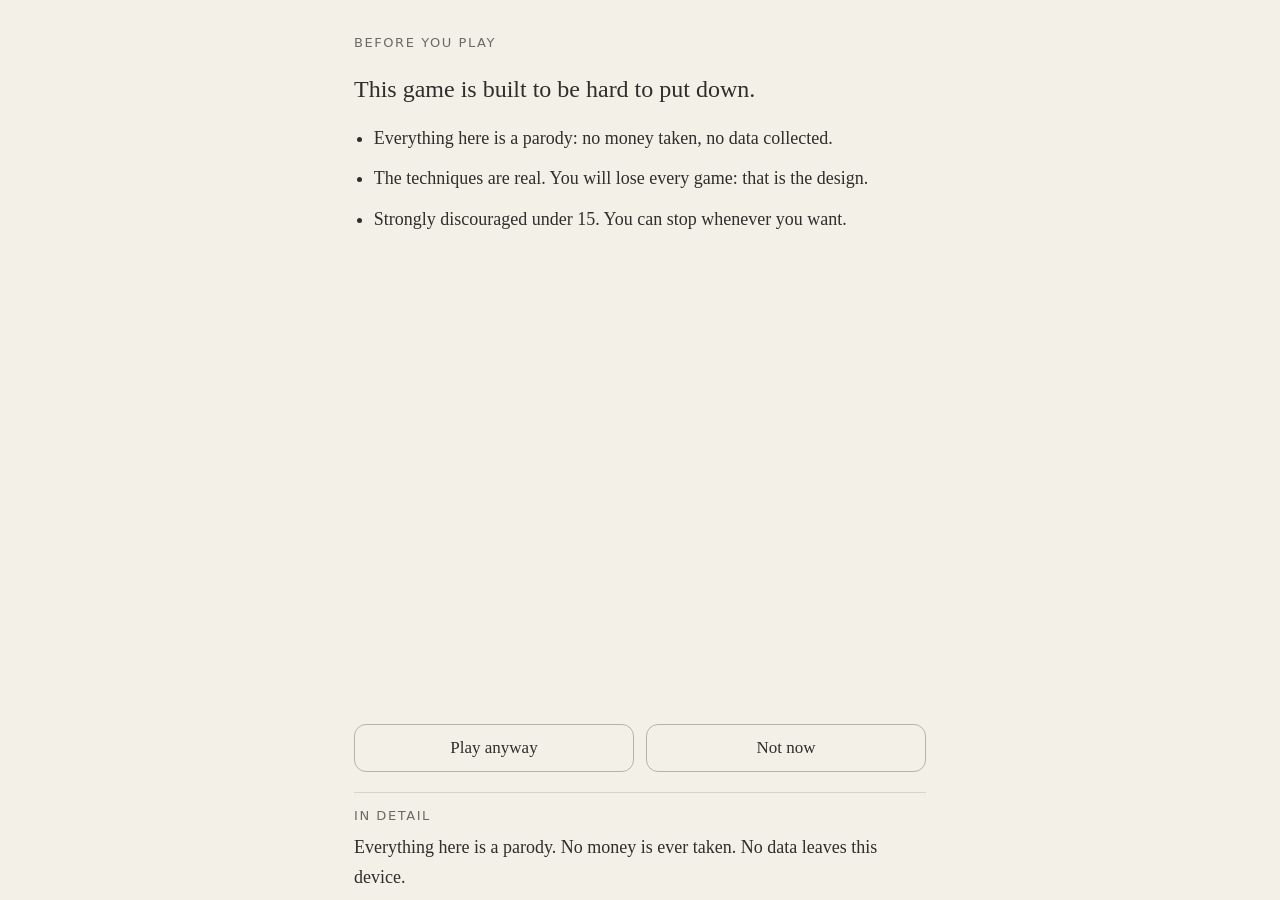
<file: index.html>
<!doctype html>
<html lang="en">
<head>
  <meta charset="utf-8">
  <meta name="viewport" content="width=device-width, initial-scale=1, maximum-scale=1, user-scalable=no, viewport-fit=cover">
  <meta name="theme-color" content="#14072b">
  <meta name="description" content="">
  <title>PayToWin</title>
  <link rel="stylesheet" href="css/style.css">
</head>
<body>
  <!-- Texts come from js/i18n/<lang>.js: data-i18n* attributes here, P2W.t() in scripts. -->
  <main id="app">
    <section id="screen-menu" class="screen active">
      <h1 class="logo"><span>PAY</span><span class="logo-to">to</span><span>WIN</span></h1>
      <p class="tagline" data-bind="tagline"></p>
      <div class="level-badge" data-bind="badge"></div>
      <!-- PAY/PLAY pun, English only: never translated. The L blinks out now and then. -->
      <button class="btn btn-primary btn-xl" data-action="play" aria-label="Play">P<span class="play-l" aria-hidden="true">L</span>AY</button>
      <div class="menu-row">
        <button class="btn btn-ghost btn-tile" data-action="levels"><span>🗺️</span><i data-i18n="menu.levels"></i></button>
        <button class="btn btn-ghost btn-tile" data-action="trophies"><span>🏅</span><i data-i18n="menu.trophies"></i></button>
        <button class="btn btn-ghost btn-tile" data-action="leaderboards"><span>📊</span><i data-i18n="menu.ranks"></i></button>
        <button class="btn btn-ghost btn-tile" data-action="stats"><span>⏱️</span><i data-i18n="menu.stats"></i></button>
      </div>
      <p class="fine" data-bind="spent"></p>
      <p class="fine" data-i18n="menu.footer"></p>
      <div class="menu-foot">
        <button class="btn btn-ghost" data-action="options" data-i18n="menu.options"></button>
        <!-- Quiet layer: label set by pause.js, in the quiet language. -->
        <button class="btn-quiet" data-action="behind"></button>
      </div>
    </section>

    <section id="screen-game" class="screen"></section>

    <section id="screen-gameover" class="screen">
      <h1 class="go-title" data-i18n="gameover.title"></h1>
      <p class="go-taunt" data-bind="taunt"></p>
      <div class="go-score"><span data-bind="score">0</span><small data-i18n="gameover.points"></small></div>
      <p class="go-best" data-bind="best"></p>
      <button class="btn btn-p2w" data-action="paytowin" data-i18n="gameover.payToWin"></button>
      <button class="btn btn-ghost" data-action="retry" data-bind="retry"></button>
      <button class="btn btn-ghost btn-menu" data-action="menu" data-i18n="common.menuHome"></button>
    </section>

    <section id="screen-leaderboards" class="screen">
      <h2 class="lb-title" data-i18n="leaderboards.title"></h2>
      <div class="tabs" role="tablist">
        <button class="tab active" role="tab" data-tab="scores" data-i18n="leaderboards.scores"></button>
        <button class="tab" role="tab" data-tab="payers" data-i18n="leaderboards.payers"></button>
      </div>
      <ol class="board" id="board"></ol>
      <p class="fine" data-bind="boardNote"></p>
      <button class="btn btn-ghost" data-action="menu" data-i18n="common.back"></button>
    </section>

    <section id="screen-levels" class="screen">
      <h2 class="lb-title" data-i18n="levels.title"></h2>
      <p class="fine" data-i18n="levels.intro"></p>
      <div class="tabs" role="tablist" id="level-filters">
        <button class="tab" role="tab" data-lv-filter="unlocked" data-i18n="levels.filters.unlocked"></button>
        <button class="tab" role="tab" data-lv-filter="locked" data-i18n="levels.filters.locked"></button>
        <button class="tab active" role="tab" data-lv-filter="all" data-i18n="levels.filters.all"></button>
      </div>
      <ol class="board lv-list" id="level-list"></ol>
      <button class="btn btn-ghost" data-action="menu" data-i18n="common.back"></button>
    </section>

    <section id="screen-trophies" class="screen">
      <h2 class="lb-title" data-i18n="trophies.title"></h2>
      <p class="ach-intro" data-i18n="trophies.intro"></p>
      <div class="ach-stats">
        <span><b data-bind="achCount">0/0</b><i data-i18n="trophies.owned"></i></span>
        <span><b data-bind="zero">$0.00</b><i data-i18n="trophies.totalValue"></i></span>
        <span><b>0%</b><i data-i18n="trophies.skill"></i></span>
      </div>
      <ol class="board" id="trophy-list"></ol>
      <p class="fine" data-i18n="trophies.footer"></p>
      <button class="btn btn-ghost" data-action="menu" data-i18n="common.back"></button>
    </section>

    <section id="screen-stats" class="screen">
      <h2 class="lb-title" data-i18n="stats.title"></h2>
      <p class="fine" data-i18n="stats.intro"></p>
      <div class="st-body" id="stats-body"></div>
      <button class="btn btn-ghost" data-action="menu" data-i18n="common.back"></button>
    </section>

    <section id="screen-plans" class="screen">
      <h2 class="lb-title" data-i18n="plans.title"></h2>
      <p class="fine" data-i18n="plans.intro"></p>
      <div class="st-body" id="plans-body"></div>
      <button class="btn btn-ghost" data-action="plansBack" data-i18n="common.back"></button>
    </section>

    <section id="screen-history" class="screen">
      <h2 class="lb-title" data-i18n="history.title"></h2>
      <p class="fine" data-i18n="history.intro"></p>
      <div class="st-body" id="history-body"></div>
      <button class="btn btn-minor btn-small" data-action="refund" data-i18n="menu.refund" hidden></button>
      <button class="btn btn-ghost" data-action="options" data-i18n="common.back"></button>
    </section>

    <section id="screen-options" class="screen">
      <h2 class="lb-title" data-i18n="options.title"></h2>
      <p class="fine" data-i18n="options.intro"></p>
      <div class="st-body" id="options-body"></div>
      <button class="btn btn-ghost" data-action="menu" data-i18n="common.back"></button>
    </section>

    <section id="screen-about" class="screen">
      <h2 class="lb-title" data-i18n="about.title"></h2>
      <div class="st-body" id="about-body"></div>
      <button class="btn btn-ghost" data-action="options" data-i18n="common.back"></button>
    </section>
  </main>

  <div id="overlay-paywall" class="overlay overlay-sheet" hidden></div>
  <div id="overlay-refund" class="overlay overlay-sheet" hidden></div>
  <div id="overlay-unsubscribe" class="overlay overlay-sheet" hidden></div>
  <div id="overlay-bug" class="overlay overlay-bug" hidden></div>
  <div id="overlay-ad" class="overlay overlay-ad" hidden></div>
  <div id="overlay-processing" class="overlay" hidden></div>
  <div id="overlay-celebration" class="overlay" hidden></div>
  <div id="toasts" aria-live="polite"></div>
  <canvas id="confetti" aria-hidden="true"></canvas>
  <!-- Quiet layer (pause.js, learn.js): above everything, including toasts and confetti. -->
  <div id="overlay-quiet" class="overlay overlay-quiet" hidden></div>

  <!-- Plain scripts (no modules) so index.html works straight from file:// -->
  <script src="js/i18n/i18n.js"></script>
  <script src="js/i18n/en.js"></script>
  <script src="js/i18n/fr.js"></script>
  <script src="js/core/util.js"></script>
  <script src="js/core/storage.js"></script>
  <script src="js/core/achievements.js"></script>
  <script src="js/core/pricing.js"></script>
  <script src="js/core/sfx.js"></script>
  <script src="js/core/clock.js"></script>
  <script src="js/games/registry.js"></script>
  <script src="js/games/tap-rush.js"></script>
  <script src="js/games/stack-cash.js"></script>
  <script src="js/games/pump-dump.js"></script>
  <script src="js/games/close-popup.js"></script>
  <script src="js/games/energy-rush.js"></script>
  <script src="js/games/loot-box.js"></script>
  <script src="js/games/clicker-capitalist.js"></script>
  <script src="js/games/break-the-bank.js"></script>
  <script src="js/ui/paywall.js"></script>
  <script src="js/ui/celebration.js"></script>
  <script src="js/ui/leaderboards.js"></script>
  <script src="js/ui/levels.js"></script>
  <script src="js/ui/trophies.js"></script>
  <script src="js/ui/stats.js"></script>
  <script src="js/ui/about.js"></script>
  <script src="js/ui/refund.js"></script>
  <script src="js/ui/history.js"></script>
  <script src="js/ui/options.js"></script>
  <script src="js/ui/ads.js"></script>
  <script src="js/ui/plans.js"></script>
  <script src="js/ui/unsubscribe.js"></script>
  <script src="js/ui/accidental-win.js"></script>
  <script src="js/ui/pause.js"></script>
  <script src="js/ui/learn.js"></script>
  <script src="js/core/app.js"></script>
</body>
</html>
</file>
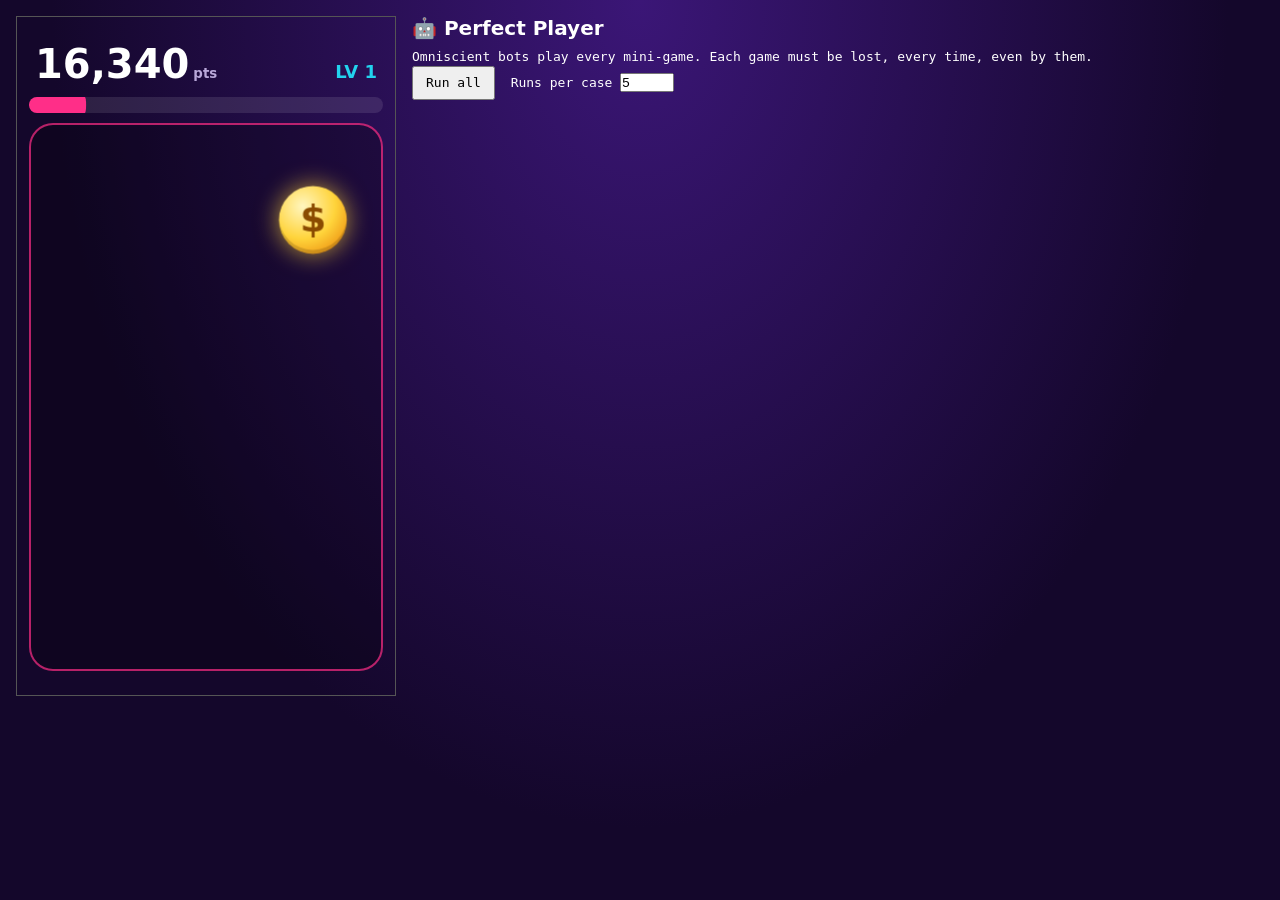
<file: tools/perfect-player.html>
<!doctype html>
<html lang="en">
<head>
  <meta charset="utf-8">
  <meta name="viewport" content="width=device-width, initial-scale=1">
  <title>Perfect Player</title>
  <link rel="stylesheet" href="../css/style.css">
  <style>
    body { display: flex; gap: 16px; padding: 16px; overflow: auto; }
    #stage { position: relative; flex: none; width: 380px; height: 680px; overflow: hidden; border: 1px solid #555; }
    #report { flex: 1; min-width: 320px; font: 13px/1.4 ui-monospace, monospace; }
    #report h1 { font: 800 20px system-ui, sans-serif; margin-bottom: 8px; }
    #report table { border-collapse: collapse; margin: 8px 0; }
    #report td, #report th { padding: 3px 8px; border-bottom: 1px solid #333; text-align: left; }
    .ok { color: #3ddc84; }
    .fail { color: #ff2e88; font-weight: 900; }
    button { font: inherit; padding: 6px 12px; margin-right: 8px; }
  </style>
</head>
<body>
  <!-- The game renders here, at phone size. Runs use a simulated clock: no real waiting. -->
  <div id="stage"><div id="screen-game" class="screen active"></div></div>
  <div id="report">
    <h1>🤖 Perfect Player</h1>
    <p>Omniscient bots play every mini-game. Each game must be lost, every time, even by them.</p>
    <p>
      <button id="run">Run all</button>
      <label>Runs per case <input id="runs" type="number" value="5" min="1" max="50" style="width:4em"></label>
    </p>
    <div id="out"></div>
  </div>

  <script src="../js/i18n/i18n.js"></script>
  <script src="../js/i18n/en.js"></script>
  <script src="../js/core/util.js"></script>
  <script src="../js/games/registry.js"></script>
  <script src="../js/games/tap-rush.js"></script>
  <script src="../js/games/stack-cash.js"></script>
  <script src="../js/games/pump-dump.js"></script>
  <script src="../js/games/close-popup.js"></script>
  <script src="../js/games/energy-rush.js"></script>
  <script src="../js/games/loot-box.js"></script>
  <script src="../js/games/clicker-capitalist.js"></script>
  <script src="../js/games/break-the-bank.js"></script>
  <script src="perfect-player.js"></script>
</body>
</html>
</file>
<file: css/style.css>
/* PayToWin — fake mobile casino look. Mobile first, portrait. */

:root {
  --bg: #14072b;
  --bg-2: #2a0f52;
  --gold: #ffd43b;
  --gold-dark: #b36b00;
  --pink: #ff2e88;
  --pink-dark: #a3105a;
  --cyan: #22d3ee;
  --green: #3ddc84;
  --text: #ffffff;
  --muted: #b9a8d9;
  --sheet-bg: #ffffff;
  --sheet-text: #1b1b2f;
  --sheet-muted: #6b6b80;
}

* { box-sizing: border-box; margin: 0; padding: 0; }

html, body {
  height: 100%;
  overflow: hidden;
  overscroll-behavior: none;
}

body {
  background: radial-gradient(ellipse at 50% 0%, #3b1677 0%, var(--bg) 65%) var(--bg);
  color: var(--text);
  font-family: system-ui, -apple-system, "Segoe UI", Roboto, sans-serif;
  -webkit-tap-highlight-color: transparent;
  touch-action: manipulation;
  user-select: none;
  -webkit-user-select: none;
}

#app {
  position: relative;
  height: 100vh;
  height: 100dvh;
  max-width: 480px;
  margin: 0 auto;
}

.screen {
  position: absolute;
  inset: 0;
  display: none;
  flex-direction: column;
  align-items: center;
  justify-content: center;
  gap: 16px;
  padding: calc(24px + env(safe-area-inset-top)) 20px calc(24px + env(safe-area-inset-bottom));
  text-align: center;
}

.screen.active { display: flex; animation: screen-in 0.25s ease-out; }

@keyframes screen-in { from { opacity: 0; transform: scale(0.97); } }

.fine { font-size: 13px; color: var(--muted); }

/* ---------- buttons ---------- */

.btn {
  font: inherit;
  font-weight: 800;
  font-size: 18px;
  color: var(--text);
  border: 0;
  border-radius: 999px;
  padding: 14px 28px;
  cursor: pointer;
  transition: transform 0.08s;
}

.btn:active { transform: scale(0.95); }

.btn-primary {
  background: linear-gradient(180deg, #ff6fb0, var(--pink));
  box-shadow: 0 6px 0 var(--pink-dark), 0 10px 30px rgba(255, 46, 136, 0.4);
}

.btn-xl { font-size: 28px; font-weight: 900; padding: 18px 56px; letter-spacing: 2px; }

/* PAY/PLAY pun: the L of PLAY looks normal, but now and then almost vanishes. */
.play-l { animation: play-l-fade 7s ease-in-out infinite; }
@keyframes play-l-fade {
  0%, 72%, 100% { opacity: 1; }
  80%, 90% { opacity: 0.15; }
}
@media (prefers-reduced-motion: reduce) { .play-l { animation: none; } }

.btn-ghost { background: rgba(255, 255, 255, 0.08); border: 2px solid rgba(255, 255, 255, 0.18); }

/* Minor action: still a button (mobile), just small and grey. */
.btn-minor { background: none; color: var(--muted); border: 1px solid rgba(255, 255, 255, 0.18); padding: 10px 18px; font-weight: 600; font-size: 15px; }

.btn-p2w {
  width: 100%;
  max-width: 360px;
  margin: 8px 0;
  padding: 24px 20px;
  font-size: 30px;
  font-weight: 900;
  color: #3a1d00;
  text-shadow: 0 1px 0 rgba(255, 255, 255, 0.5);
  background: linear-gradient(180deg, #fff6b0, var(--gold) 45%, #f59f00);
  box-shadow: 0 8px 0 var(--gold-dark), 0 0 40px rgba(255, 212, 59, 0.6);
  animation: pulse 1s ease-in-out infinite;
}

@keyframes pulse { 50% { transform: scale(1.06); box-shadow: 0 8px 0 var(--gold-dark), 0 0 70px rgba(255, 212, 59, 0.9); } }

/* ---------- menu ---------- */

.logo {
  display: flex;
  flex-direction: column;
  align-items: center;
  font-size: 84px;
  font-weight: 900;
  line-height: 0.85;
  letter-spacing: -3px;
  color: var(--gold);
  text-shadow: 0 6px 0 var(--gold-dark), 0 0 40px rgba(255, 212, 59, 0.5);
  transform: rotate(-4deg);
}

.logo-to { font-size: 40px; color: var(--pink); text-shadow: 0 4px 0 var(--pink-dark); letter-spacing: 0; }

.tagline { color: var(--muted); line-height: 1.4; }

.level-badge {
  padding: 6px 16px;
  border-radius: 999px;
  background: rgba(34, 211, 238, 0.12);
  border: 1px solid rgba(34, 211, 238, 0.5);
  color: var(--cyan);
  font-weight: 700;
}

.menu-row { display: grid; grid-template-columns: repeat(4, 1fr); gap: 8px; width: 100%; max-width: 400px; }
.btn-tile {
  display: flex;
  flex-direction: column;
  align-items: center;
  gap: 2px;
  min-width: 0;
  padding: 10px 4px;
  border-radius: 18px;
  font-size: 14px;
}
.btn-tile span { font-size: 24px; }
.btn-tile i, .ach-stats i { font-style: normal; }

/* ---------- level select ---------- */

#screen-levels, #screen-trophies, #screen-stats, #screen-about { justify-content: flex-start; }
.board.lv-list li { display: block; padding: 0; background: none; }
.lv {
  width: 100%;
  display: grid;
  grid-template-columns: 44px 1fr auto;
  align-items: center;
  gap: 10px;
  padding: 10px 14px;
  border: 0;
  border-radius: 14px;
  background: rgba(255, 255, 255, 0.06);
  color: var(--text);
  font: inherit;
  text-align: left;
  cursor: pointer;
}
.lv:active { transform: scale(0.98); }
.lv-num { font-size: 22px; font-weight: 900; text-align: center; color: var(--cyan); }
.lv-info { display: flex; flex-direction: column; min-width: 0; }
.lv-info small { color: var(--muted); }
.lv-go { font-size: 20px; color: var(--green); }
.lv-current { outline: 2px solid var(--cyan); background: rgba(34, 211, 238, 0.12); }
.lv-locked { background: rgba(255, 255, 255, 0.03); }
.lv-locked .lv-info b { color: var(--muted); }
.lv-badge {
  align-self: flex-start;
  margin-top: 3px;
  padding: 1px 8px;
  border-radius: 999px;
  background: var(--pink);
  color: var(--text);
  font-size: 11px;
  font-style: normal;
  font-weight: 800;
}
.lv-price {
  display: flex;
  flex-direction: column;
  align-items: flex-end;
  font-weight: 900;
  color: var(--gold);
  font-variant-numeric: tabular-nums;
}
.lv-price s { font-size: 11px; color: var(--muted); font-weight: 600; }
.lv-price em { font-size: 11px; font-style: normal; color: var(--pink); }

/* ---------- trophy cabinet ---------- */

.ach-intro { color: var(--muted); font-size: 14px; line-height: 1.4; }
.ach-stats { display: flex; gap: 8px; }
.ach-stats span {
  display: flex;
  flex-direction: column;
  min-width: 90px;
  padding: 8px;
  border-radius: 12px;
  background: rgba(255, 255, 255, 0.06);
  font-size: 11px;
  color: var(--muted);
  text-transform: uppercase;
  letter-spacing: 0.5px;
}
.ach-stats b { font-size: 18px; color: var(--gold); letter-spacing: 0; }
.board .ach { position: relative; }
.ach-icon { font-size: 26px; text-align: center; }
.board .ach .who small { white-space: normal; }
.ach-meta { font-size: 11px; font-style: italic; opacity: 0.8; }
.ach.locked .ach-icon, .ach.locked .who { opacity: 0.6; }
.ach-stamp {
  padding: 2px 6px;
  border: 2px solid var(--pink);
  border-radius: 6px;
  color: var(--pink);
  font-size: 12px;
  font-weight: 900;
  letter-spacing: 1px;
  transform: rotate(-12deg);
}
.ach-buy {
  padding: 8px 14px;
  border: 0;
  border-radius: 999px;
  background: linear-gradient(180deg, #fff6b0, var(--gold) 45%, #f59f00);
  color: #3a1d00;
  font: inherit;
  font-weight: 900;
  cursor: pointer;
}

/* ---------- options ---------- */

.op-item {
  display: flex;
  flex-direction: column;
  align-items: center;
  gap: 6px;
  padding: 14px;
  border-radius: 20px;
  background: rgba(255, 255, 255, 0.05);
  border: 2px solid rgba(255, 255, 255, 0.1);
}
.op-asking { border-color: rgba(255, 46, 136, 0.6); }
.op-btn { width: 100%; }
.op-shortcuts .op-btn { padding: 12px 14px; font-size: 16px; }
.op-confirm { font-weight: 800; }
.op-yes { color: var(--pink); }

/* ---------- statistics ---------- */

.st-body { width: 100%; flex: 1; overflow-y: auto; display: flex; flex-direction: column; gap: 10px; padding-bottom: 8px; }
.st-hero {
  padding: 16px;
  border-radius: 20px;
  background: linear-gradient(135deg, rgba(255, 46, 136, 0.25), rgba(34, 211, 238, 0.18));
  border: 2px solid rgba(255, 255, 255, 0.12);
}
.st-q { font-weight: 800; color: var(--muted); }
.st-time { font-size: 44px; font-weight: 900; color: var(--gold); font-variant-numeric: tabular-nums; text-shadow: 0 4px 0 var(--gold-dark); }
.st-quip { font-weight: 700; font-size: 14px; }
.st-h { margin-top: 6px; text-align: left; font-size: 16px; color: var(--cyan); }
.st-grid { display: grid; grid-template-columns: repeat(auto-fill, minmax(96px, 1fr)); gap: 6px; }
.st-tile {
  display: flex;
  flex-direction: column;
  justify-content: center;
  gap: 2px;
  min-width: 0;
  padding: 8px 6px;
  border-radius: 12px;
  background: rgba(255, 255, 255, 0.06);
}
.st-tile b { font-size: 17px; color: var(--gold); font-variant-numeric: tabular-nums; overflow-wrap: anywhere; }
.st-tile b small { display: block; font-size: 10px; }
.st-tile span { font-size: 11px; color: var(--muted); text-transform: uppercase; letter-spacing: 0.3px; }
.board.st-list { flex: none; overflow: visible; }
.board.st-list .who small { white-space: normal; }
.board .st-state { font-size: 13px; color: var(--text); }
.st-empty { display: block !important; color: var(--muted); }
.hi-list .rank { font-size: 22px; }
.hi-list .who b { white-space: normal; }
.hi-list .val { text-align: right; }
.hi-list .val small { display: block; font-size: 10px; }

/* ---------- about & coffee ---------- */

.ab-card, .ab-coffee { display: flex; flex-direction: column; align-items: center; gap: 8px; padding: 16px; border-radius: 20px; background: rgba(255, 255, 255, 0.06); }
.ab-avatar { font-size: 56px; line-height: 1; }
.ab-name { font-size: 24px; font-weight: 900; color: var(--gold); }
.ab-role { color: var(--cyan); font-weight: 700; font-size: 14px; }
.ab-bio { line-height: 1.4; }
.ab-facts { list-style: none; display: flex; flex-direction: column; gap: 4px; font-size: 14px; color: var(--muted); }
.ab-link { display: inline-block; padding: 10px 20px; font-size: 15px; color: var(--cyan); border: 2px solid rgba(34, 211, 238, 0.45); text-decoration: none; }
.ab-coffee { background: linear-gradient(160deg, rgba(196, 134, 72, 0.35), rgba(255, 255, 255, 0.05)); border: 2px solid rgba(232, 180, 120, 0.4); }
.ab-coffee h3 { font-size: 22px; color: #ffd8a8; }
.ab-coffee p { line-height: 1.4; }
.btn-coffee {
  background: linear-gradient(180deg, #ffd8a8, #e8a15a 50%, #b86b2c);
  color: #3b1d00;
  box-shadow: 0 6px 0 #7a3f12, 0 10px 30px rgba(232, 161, 90, 0.4);
}
.ab-count { font-size: 14px; }
.ab-count b { color: var(--gold); }
.ab-fine { font-size: 12px; color: var(--muted); font-style: italic; }

.receipt {
  list-style: none;
  width: min(360px, 100%);
  padding: 12px 14px;
  border-radius: 8px;
  background: #fffdf5;
  color: #222;
  font-family: ui-monospace, "Cascadia Mono", Menlo, monospace;
  font-size: 12px;
  text-align: left;
  box-shadow: 0 10px 30px rgba(0, 0, 0, 0.4);
}
.receipt li { display: flex; justify-content: space-between; gap: 10px; padding: 3px 0; animation: receipt-line 0.3s both; }
.receipt li b { text-align: right; white-space: nowrap; }
.receipt li b small { display: block; font-size: 9px; }
.receipt li.fee b { color: #c92a2a; }
.receipt li.total { margin-top: 4px; padding-top: 6px; border-top: 2px dashed #999; font-size: 15px; font-weight: 900; }
.ab-punch { font-weight: 900; color: var(--gold); }
.celebrate { max-height: 100%; overflow-y: auto; }

@keyframes receipt-line { from { opacity: 0; transform: translateX(-10px); } }

/* ---------- fake ads ---------- */

.overlay-ad { z-index: 20; padding: 0; background: #000; backdrop-filter: none; }
.ad {
  position: relative;
  width: 100%;
  max-width: 480px;
  height: 100%;
  display: flex;
  flex-direction: column;
  align-items: center;
  gap: 12px;
  padding: calc(12px + env(safe-area-inset-top)) 16px calc(16px + env(safe-area-inset-bottom));
  background: linear-gradient(160deg, #ff8a00, #e52e71 55%, #6a00f4);
  text-align: center;
}
.ad-top { width: 100%; display: flex; justify-content: space-between; align-items: center; }
.ad-tag { padding: 2px 8px; border-radius: 4px; background: #ffd43b; color: #000; font-size: 12px; font-weight: 900; }
.ad-skip {
  padding: 8px 14px;
  border: 1px solid rgba(255, 255, 255, 0.5);
  border-radius: 4px;
  background: rgba(0, 0, 0, 0.55);
  color: #fff;
  font: inherit;
  font-size: 14px;
  font-weight: 700;
  cursor: pointer;
}
.ad-skip:disabled { opacity: 0.7; cursor: default; }
.ad-bar { width: 100%; height: 4px; background: rgba(255, 255, 255, 0.25); }
.ad-bar div { width: 0; height: 100%; background: #ffd43b; }
.ad-card { flex: 1; display: flex; flex-direction: column; align-items: center; justify-content: center; gap: 12px; }
.ad-icon { font-size: 110px; line-height: 1; animation: float 1.6s ease-in-out infinite; filter: drop-shadow(0 10px 20px rgba(0, 0, 0, 0.4)); }
.ad-title { font-size: 32px; font-weight: 900; line-height: 1.05; text-shadow: 0 4px 0 rgba(0, 0, 0, 0.3); }
.ad-tagline { font-size: 18px; font-weight: 700; }
.ad-rating { font-size: 13px; color: #ffe066; }
.ad-install { padding: 16px 48px; font-size: 24px; letter-spacing: 2px; background: #2f9e44; box-shadow: 0 6px 0 #1b6e2c; animation: pulse-install 0.9s ease-in-out infinite; }
.ad-remove { background: rgba(0, 0, 0, 0.35); border: 2px solid #ffd43b; color: #ffd43b; font-size: 16px; }
.ad-fine { font-size: 11px; opacity: 0.8; }

@keyframes pulse-install { 50% { transform: scale(1.08); } }

/* ---------- no-ads plans ---------- */

.plan {
  position: relative;
  display: grid;
  grid-template-columns: 44px 1fr auto;
  align-items: center;
  gap: 10px;
  padding: 14px 12px;
  border-radius: 16px;
  background: rgba(255, 255, 255, 0.06);
  text-align: left;
}
.plan.featured { outline: 2px solid var(--pink); }
.plan.current { outline: 2px solid var(--green); background: rgba(61, 220, 132, 0.12); }
.plan-icon { font-size: 34px; text-align: center; }
.plan-info { display: flex; flex-direction: column; gap: 2px; min-width: 0; }
.plan-info small { color: var(--muted); font-size: 12px; }
.plan-price { font-weight: 900; color: var(--gold); }
.plan-current { font-size: 12px; font-weight: 800; color: var(--green); }
.plan-badge { position: absolute; top: -9px; right: 12px; padding: 1px 8px; border-radius: 999px; background: var(--pink); font-size: 11px; font-style: normal; font-weight: 800; }
#screen-plans { justify-content: flex-start; }
#plans-body { gap: 14px; padding-top: 10px; }

/* ---------- game over ---------- */

.go-title { font-size: 56px; font-weight: 900; color: var(--pink); text-shadow: 0 5px 0 var(--pink-dark); }
.go-taunt { font-size: 18px; font-weight: 700; color: var(--gold); }
.go-score { display: flex; flex-direction: column; font-size: 72px; font-weight: 900; line-height: 1; font-variant-numeric: tabular-nums; }
.go-score small { font-size: 14px; font-weight: 600; color: var(--muted); letter-spacing: 3px; text-transform: uppercase; }
.go-best { color: var(--muted); }
.btn-menu { min-width: 200px; }

/* ---------- Tap Rush ---------- */

#screen-game { justify-content: flex-start; gap: 10px; padding-left: 12px; padding-right: 12px; }

.g-hud { width: 100%; display: flex; justify-content: space-between; align-items: baseline; padding: 0 6px; }
.g-score-val { font-size: 40px; font-weight: 900; font-variant-numeric: tabular-nums; }
.g-score small { margin-left: 4px; color: var(--muted); font-weight: 700; }
.g-level { color: var(--cyan); font-weight: 900; font-size: 18px; }
.g-giveup {
  align-self: center;
  padding: 7px 12px;
  border: 2px solid rgba(255, 255, 255, 0.35);
  border-radius: 999px;
  background: rgba(255, 255, 255, 0.1);
  color: var(--text);
  font: inherit;
  font-size: 14px;
  font-weight: 800;
  cursor: pointer;
}
.g-giveup:active { transform: scale(0.95); }
.g-over .g-giveup { visibility: hidden; }

.tr-gauge { width: 100%; height: 16px; border-radius: 999px; background: rgba(255, 255, 255, 0.1); overflow: hidden; }
.tr-gauge-fill {
  width: 100%;
  height: 100%;
  border-radius: 999px;
  transform-origin: left center;
  background: linear-gradient(90deg, var(--green), var(--gold));
}

.g-arena {
  position: relative;
  flex: 1;
  width: 100%;
  overflow: hidden;
  touch-action: none;
  border-radius: 24px;
  background: rgba(0, 0, 0, 0.25);
  border: 2px solid rgba(255, 255, 255, 0.08);
  transition: border-color 0.2s;
}
.g-arena > * { transition: filter 0.4s; }

.tr-target {
  position: absolute;
  left: 0;
  top: 0;
  display: grid;
  place-items: center;
  border-radius: 50%;
  font-weight: 900;
  line-height: 1;
  color: #8a4b00;
  background: radial-gradient(circle at 35% 30%, #fff6bf, var(--gold) 50%, #e67700);
  box-shadow: inset 0 -4px 0 rgba(0, 0, 0, 0.15), 0 0 24px rgba(255, 212, 59, 0.7);
  pointer-events: none;
  will-change: transform;
}

.tr-target.bump { animation: bump 0.15s ease-out; }
@keyframes bump { from { filter: brightness(1.8); } }

.g-hint {
  position: absolute;
  top: 18%;
  left: 0;
  right: 0;
  display: flex;
  flex-direction: column;
  gap: 4px;
  font-size: 22px;
  font-weight: 800;
  pointer-events: none;
  animation: blink 1.2s ease-in-out infinite;
}

.g-hint small { font-size: 14px; color: var(--muted); font-weight: 600; }

.g-pop {
  position: absolute;
  transform: translate(-50%, -50%);
  font-weight: 900;
  font-size: 22px;
  white-space: nowrap;
  pointer-events: none;
  animation: rise 0.7s ease-out forwards;
}

.g-pop.good { color: var(--gold); }
.g-pop.clutch { color: var(--cyan); font-size: 26px; }
.g-pop.bad { color: var(--pink); }
.g-pop.info { color: var(--cyan); }
.g-pop.small { font-size: 14px; }
.g-pop.big {
  z-index: 2;
  width: 90%;
  padding: 10px 12px;
  border-radius: 16px;
  background: rgba(20, 7, 43, 0.88);
  font-size: 24px;
  line-height: 1.15;
  text-align: center;
  white-space: normal;
  text-shadow: 0 3px 0 rgba(0, 0, 0, 0.5);
  animation: banner 1.6s ease-out forwards;
}

@keyframes rise { to { transform: translate(-50%, -150%); opacity: 0; } }
@keyframes banner {
  0% { transform: translate(-50%, -50%) scale(0.4); opacity: 0; }
  15% { transform: translate(-50%, -50%) scale(1.1); opacity: 1; }
  25%, 80% { transform: translate(-50%, -50%) scale(1); opacity: 1; }
  100% { transform: translate(-50%, -80%) scale(1); opacity: 0; }
}
/* Fail banner: pops in, then stays until the game-over screen. */
.g-pop.big.final { animation: banner-in 0.5s ease-out forwards; }
@keyframes banner-in {
  0% { transform: translate(-50%, -50%) scale(0.4); opacity: 0; }
  60% { transform: translate(-50%, -50%) scale(1.1); opacity: 1; }
  100% { transform: translate(-50%, -50%) scale(1); opacity: 1; }
}

/* ---------- Stack the Cash ---------- */

.sc-goal { font-weight: 800; color: var(--muted); }
.sc-goal b { color: var(--text); font-variant-numeric: tabular-nums; }
.sc-goal.flash { animation: goal-flash 0.9s ease-out; }
.sc-canvas { position: absolute; inset: 0; width: 100%; height: 100%; }

/* ---------- Pump & Dump ---------- */

.pd-info, .cp-info, .lb-info, .cc-info { font-weight: 800; color: var(--muted); }
.pd-info b, .cp-info b, .lb-info b, .cc-info b { color: var(--text); font-variant-numeric: tabular-nums; }
.g-canvas { position: absolute; inset: 0; width: 100%; height: 100%; }
.pd-mult {
  position: absolute;
  top: 14px;
  left: 0;
  right: 0;
  font-size: 46px;
  font-weight: 900;
  font-variant-numeric: tabular-nums;
  pointer-events: none;
  text-shadow: 0 4px 0 rgba(0, 0, 0, 0.4);
}
.pd-mult.pd-above { color: var(--green); }
.pd-mult.pd-sold { color: var(--gold); }
.pd-mult.pd-crashed { color: var(--pink); }
.pd-holding { border-color: rgba(61, 220, 132, 0.6); }
.pd-chat {
  position: absolute;
  left: 10px;
  right: 10px;
  bottom: 8px;
  display: flex;
  flex-direction: column;
  gap: 2px;
  font-size: 12px;
  text-align: left;
  color: var(--muted);
  pointer-events: none;
}
.pd-chat p { animation: chat-in 0.25s ease-out; white-space: nowrap; overflow: hidden; text-overflow: ellipsis; }
@keyframes chat-in { from { opacity: 0; transform: translateY(6px); } }

/* ---------- Close the Popup ---------- */

.cp-ad {
  position: absolute;
  display: flex;
  flex-direction: column;
  align-items: center;
  justify-content: center;
  gap: 2px;
  padding: 18px 10px 8px;
  border-radius: 12px;
  background: linear-gradient(160deg, #ff8a00, #e52e71 55%, #6a00f4);
  border: 2px solid rgba(255, 255, 255, 0.6);
  box-shadow: 0 10px 30px rgba(0, 0, 0, 0.55);
  animation: cp-in 0.18s ease-out;
  user-select: none;
}
@keyframes cp-in { from { transform: scale(0.5); opacity: 0; } }
.cp-tag { position: absolute; top: 5px; left: 50%; transform: translateX(-50%); padding: 0 6px; border-radius: 3px; background: #ffd43b; color: #000; font-size: 10px; font-weight: 900; white-space: nowrap; }
.cp-icon { font-size: 34px; line-height: 1; }
.cp-title { font-size: 14px; line-height: 1.1; }
.cp-cta { margin-top: 2px; padding: 3px 14px; border-radius: 6px; background: #2f9e44; font-size: 12px; font-weight: 900; letter-spacing: 1px; }
.cp-x {
  position: absolute;
  display: grid;
  place-items: center;
  padding: 0;
  border: 1px solid rgba(255, 255, 255, 0.7);
  border-radius: 50%;
  background: rgba(0, 0, 0, 0.6);
  color: #fff;
  font: inherit;
  font-weight: 900;
  line-height: 1;
  cursor: pointer;
}
.cp-tl { top: 4px; left: 4px; }
.cp-tr { top: 4px; right: 4px; }
.cp-bl { bottom: 4px; left: 4px; }
.cp-br { bottom: 4px; right: 4px; }

/* ---------- Energy Rush ---------- */

.er-row { width: 100%; display: flex; align-items: center; gap: 10px; }
.er-row .tr-gauge { flex: 1; }
.er-refill {
  padding: 6px 12px;
  border: 0;
  border-radius: 999px;
  background: linear-gradient(180deg, #fff6b0, var(--gold) 45%, #f59f00);
  color: #5c3700;
  font: inherit;
  font-size: 14px;
  font-weight: 900;
  box-shadow: 0 3px 0 var(--gold-dark);
  cursor: pointer;
}
.er-refill.er-low { animation: pulse-install 0.6s ease-in-out infinite; }
.er-refill:disabled { opacity: 0.4; animation: none; }

/* ---------- Loot Box ---------- */

.lb-pity { margin-top: -6px; font-size: 12px; color: var(--muted); }

/* ---------- Clicker Capitalist ---------- */

.cc-cash {
  position: absolute;
  top: 16px;
  left: 0;
  right: 0;
  font-size: 40px;
  font-weight: 900;
  font-variant-numeric: tabular-nums;
  color: var(--gold);
  pointer-events: none;
  text-shadow: 0 4px 0 rgba(0, 0, 0, 0.4);
}
.cc-work {
  position: absolute;
  left: 50%;
  top: 56%;
  width: 140px;
  height: 140px;
  display: flex;
  flex-direction: column;
  align-items: center;
  justify-content: center;
  border-radius: 50%;
  font-size: 56px;
  line-height: 1;
  background: radial-gradient(circle at 35% 30%, #d0bfff, #7950f2 55%, #5f3dc4);
  box-shadow: 0 8px 0 #3b2a85, 0 0 30px rgba(177, 151, 252, 0.5);
  transform: translate(-50%, -50%);
  pointer-events: none;
}
.cc-work small { font-size: 14px; font-weight: 900; letter-spacing: 2px; }
.cc-work.press { animation: cc-press 0.12s ease-out; }
@keyframes cc-press { from { transform: translate(-50%, -50%) scale(0.92); } }
.cc-shop { width: 100%; display: grid; grid-template-columns: repeat(4, 1fr); gap: 6px; }
.cc-up {
  position: relative;
  display: flex;
  flex-direction: column;
  align-items: center;
  gap: 2px;
  padding: 8px 4px;
  border: 0;
  border-radius: 14px;
  background: rgba(255, 255, 255, 0.1);
  color: var(--text);
  font: inherit;
  cursor: pointer;
}
.cc-up:disabled { opacity: 0.4; cursor: default; }
.cc-up-icon { font-size: 24px; line-height: 1; }
.cc-up b { font-size: 12px; line-height: 1.1; }
.cc-up small { font-size: 11px; font-weight: 800; color: var(--cyan); }
.cc-up i { font-style: normal; font-size: 13px; font-weight: 900; color: var(--gold); font-variant-numeric: tabular-nums; }
.cc-up em { position: absolute; top: 4px; right: 7px; font-style: normal; font-size: 11px; font-weight: 800; color: var(--muted); }

@keyframes goal-flash { 30% { transform: scale(1.3); color: var(--cyan); } }
@keyframes blink { 50% { opacity: 0.45; } }

.g-danger .tr-gauge-fill { background: var(--pink); animation: blink 0.3s infinite; }
.g-danger .g-arena { border-color: rgba(255, 46, 136, 0.7); }
/* The game greys out, the fail banner stays readable. */
.g-over .g-arena > :not(.g-pop) { filter: grayscale(1) brightness(0.6); }

/* ---------- leaderboards ---------- */

#screen-leaderboards { justify-content: flex-start; }
.lb-title { font-size: 32px; font-weight: 900; color: var(--gold); }

.tabs { display: flex; gap: 6px; padding: 4px; border-radius: 999px; background: rgba(255, 255, 255, 0.08); }
.tab {
  font: inherit;
  font-weight: 800;
  color: var(--muted);
  background: none;
  border: 0;
  border-radius: 999px;
  padding: 10px 18px;
  cursor: pointer;
}
.tab.active { background: var(--pink); color: var(--text); }

.board { list-style: none; width: 100%; flex: 1; overflow-y: auto; display: flex; flex-direction: column; gap: 6px; }
.board li {
  display: grid;
  grid-template-columns: 36px 1fr auto;
  align-items: center;
  gap: 10px;
  padding: 10px 14px;
  border-radius: 14px;
  background: rgba(255, 255, 255, 0.06);
  text-align: left;
}
.board li.you { background: rgba(255, 212, 59, 0.16); outline: 2px solid rgba(255, 212, 59, 0.6); }
.board .rank { font-weight: 900; text-align: center; font-size: 18px; }
.board .who { display: flex; flex-direction: column; min-width: 0; }
.board .who b, .board .who small { overflow: hidden; text-overflow: ellipsis; white-space: nowrap; }
.board .who small { color: var(--muted); }
.board .val { font-weight: 900; font-variant-numeric: tabular-nums; color: var(--gold); }

/* ---------- overlays ---------- */

.overlay {
  position: fixed;
  inset: 0;
  z-index: 10;
  display: flex;
  align-items: center;
  justify-content: center;
  padding: 20px;
  background: rgba(10, 3, 25, 0.78);
  backdrop-filter: blur(4px);
  opacity: 0;
  transition: opacity 0.2s;
}
.overlay[hidden] { display: none; }
.overlay.open { opacity: 1; }
.overlay-sheet { align-items: flex-end; padding: 0; }

/* Fake checkout: deliberately "corporate clean", in contrast with the casino. */
.sheet {
  position: relative;
  width: 100%;
  max-width: 480px;
  max-height: 100%;
  overflow-y: auto;
  display: flex;
  flex-direction: column;
  align-items: center;
  gap: 10px;
  padding: 22px 20px calc(20px + env(safe-area-inset-bottom));
  border-radius: 24px 24px 0 0;
  background: var(--sheet-bg);
  color: var(--sheet-text);
  text-align: center;
  transform: translateY(100%);
  transition: transform 0.35s cubic-bezier(0.2, 0.9, 0.3, 1.15);
}
.overlay.open .sheet { transform: none; }

.sheet-close {
  position: absolute;
  top: 12px;
  right: 14px;
  width: 36px;
  height: 36px;
  border: 0;
  border-radius: 50%;
  background: #f0f0f5;
  color: var(--sheet-muted);
  font-size: 16px;
  cursor: pointer;
}

/* Refund: tiny grey ways forward, one huge way out. */
.rf { min-height: 62vh; }
.rf-head { width: 100%; display: flex; justify-content: space-between; font-size: 11px; color: var(--sheet-muted); text-transform: uppercase; letter-spacing: 0.5px; }
.rf-bar { width: 100%; height: 4px; border-radius: 999px; background: #e9e9f2; overflow: hidden; }
.rf-bar div { height: 100%; background: #adb5bd; transition: width 0.4s; }
.rf-title { font-size: 20px; font-weight: 900; }
.rf-body { font-size: 14px; line-height: 1.4; color: var(--sheet-muted); }
.rf-zone { flex: 1; width: 100%; display: flex; flex-direction: column; align-items: center; gap: 6px; }
.rf-opt {
  padding: 6px 12px;
  border: 1px solid #e9ecef;
  border-radius: 999px;
  background: none;
  color: #adb5bd;
  font: inherit;
  font-size: 12px;
  cursor: pointer;
}
.rf-opt:disabled { text-decoration: line-through; opacity: 0.5; cursor: default; }
.rf-note { font-size: 13px; font-weight: 700; color: var(--sheet-muted); }
.rf-note.bad { color: #c92a2a; }
.rf-note.big { font-size: 22px; font-weight: 900; color: var(--sheet-text); font-variant-numeric: tabular-nums; }
.rf-scale { display: flex; flex-wrap: wrap; justify-content: center; gap: 2px; }
.rf-scale .rf-opt { padding: 4px 6px; }
.rf-legend { width: 100%; max-width: 300px; display: flex; justify-content: space-between; font-size: 10px; color: #adb5bd; }
.rf-chat { width: 100%; display: flex; flex-direction: column; gap: 6px; text-align: left; }
.rf-chat p { align-self: flex-start; max-width: 85%; padding: 8px 12px; border-radius: 14px 14px 14px 4px; background: #f0f0f5; font-size: 13px; animation: toast-in 0.3s; }
.rf-giveup {
  width: 100%;
  padding: 18px 20px;
  font-size: 20px;
  background: linear-gradient(180deg, #69db7c, #2f9e44);
  box-shadow: 0 6px 0 #1b6e2c, 0 10px 30px rgba(47, 158, 68, 0.4);
}

/* Cancel subscription: refund look (rf-*), new gadgets. The paid way out stays in sight. */
.us-pay {
  width: 100%;
  padding: 10px 16px;
  font-size: 15px;
  background: linear-gradient(180deg, #ff8787, #e03131);
  box-shadow: 0 4px 0 #a51d1d;
}
.rf-note.us-q { font-size: 18px; }
.us-offer { width: 100%; display: flex; flex-direction: column; gap: 4px; padding: 14px; border: 2px dashed #f59f00; border-radius: 14px; background: #fff9db; }
.us-offer-icon { font-size: 34px; }
.us-offer b { font-size: 18px; }
.us-offer small { font-size: 12px; color: var(--sheet-muted); }
.us-checks { display: flex; flex-direction: column; align-items: flex-start; }
.rf-opt.us-check { text-decoration: none; font-size: 14px; color: var(--sheet-muted); text-align: left; }
.rf-opt.us-hold {
  position: relative;
  overflow: hidden;
  width: 200px;
  padding: 14px;
  border-radius: 12px;
  background: #f0f0f5;
  color: var(--sheet-muted);
  text-decoration: none;
  font-size: 14px;
  user-select: none;
  -webkit-user-select: none;
  touch-action: none;
}
.rf-opt.us-hold:disabled { text-decoration: none; }
.us-hold-fill { position: absolute; inset: 0 auto 0 0; width: 0; background: #ced4da; z-index: -1; }
.us-hold { isolation: isolate; }
.rf-note.us-voice { min-height: 3em; font-style: italic; }
.us-pad, .us-grid { display: grid; grid-template-columns: repeat(3, 1fr); gap: 4px; }
.rf-opt.us-key { width: 44px; height: 36px; border-radius: 8px; background: #f0f0f5; text-decoration: none; font-size: 15px; }
.rf-opt.us-cell { width: 56px; height: 56px; border-radius: 6px; background: #f0f0f5; text-decoration: none; font-size: 28px; }
.rf-opt.us-cell.on { outline: 3px solid #4c6ef5; background: #dbe4ff; }

/* Accidental win: a full-screen crash report. The only screen that admits a bug. */
.overlay-bug { z-index: 20; align-items: stretch; padding: 0; background: #0b3fa8; backdrop-filter: none; overflow-y: auto; }
.bug-screen {
  width: 100%;
  max-width: 560px;
  margin: auto;
  display: flex;
  flex-direction: column;
  gap: 12px;
  padding: calc(32px + env(safe-area-inset-top)) 24px calc(24px + env(safe-area-inset-bottom));
  color: #fff;
  font-size: 15px;
  line-height: 1.45;
}
.bug-face { font-size: 72px; line-height: 1; }
.bug-title { font-size: 28px; font-weight: 900; }
.bug-meta { font-weight: 800; opacity: 0.8; }
.bug-sign { font-style: italic; }
.bug-code { font: 12px/1.4 ui-monospace, monospace; opacity: 0.7; }
.bug-close { width: 100%; padding: 18px 20px; font-size: 20px; background: #fff; color: #0b3fa8; box-shadow: 0 6px 0 #9db4e8; }
.bug-report { width: 100%; padding: 10px 16px; font-size: 15px; background: transparent; border: 2px solid rgba(255, 255, 255, 0.7); box-shadow: none; }
.menu-foot { display: grid; grid-template-columns: 1fr 1fr; gap: 8px; width: 100%; max-width: 400px; }
.menu-foot > * { min-height: 52px; padding: 10px 12px; }
.btn-small { padding: 8px 14px; font-size: 13px; }
.btn-small[hidden] { display: none; }

.sheet-badge { font-size: 12px; font-weight: 700; color: #2f9e44; background: #ebfbee; padding: 4px 10px; border-radius: 999px; }
.pw-title { font-size: 22px; font-weight: 900; margin-top: 4px; }
.pw-suggested { font-size: 13px; color: var(--sheet-muted); }
.pw-suggested s { color: #e8590c; font-weight: 800; }
.pw-sunk { font-size: 13px; font-weight: 700; color: #e8590c; }
.pw-amount { font-size: 52px; font-weight: 900; font-variant-numeric: tabular-nums; line-height: 1; transition: color 0.2s; }
.pw-tier { min-height: 20px; font-weight: 700; color: var(--sheet-muted); }
.sheet.whale .pw-amount { color: #e8590c; animation: shake 0.3s infinite; }
.sheet.cosmic .pw-amount { color: #7048e8; animation: shake 0.15s infinite; }
.pw-amount small, .proc-amount small { display: block; font-size: 18px; font-weight: 800; letter-spacing: 0.5px; }
.reward b small { display: block; font-size: 11px; }
.board .val, .lv-price { overflow-wrap: break-word; }
.board .val { max-width: 45vw; text-align: right; }
.lv-price { max-width: 46%; text-align: right; }

@keyframes shake { 25% { transform: rotate(-1.5deg); } 75% { transform: rotate(1.5deg); } }

.pw-slider {
  --pct: 30%;
  width: 100%;
  height: 44px;
  margin-top: 6px;
  background: transparent;
  -webkit-appearance: none;
  appearance: none;
  touch-action: none;
  cursor: pointer;
}
.pw-slider::-webkit-slider-runnable-track {
  height: 12px;
  border-radius: 999px;
  background: linear-gradient(90deg, var(--pink) var(--pct), #e9e9f2 var(--pct));
}
.pw-slider::-moz-range-track { height: 12px; border-radius: 999px; background: #e9e9f2; }
.pw-slider::-moz-range-progress { height: 12px; border-radius: 999px; background: var(--pink); }
.pw-slider::-webkit-slider-thumb {
  -webkit-appearance: none;
  width: 36px;
  height: 36px;
  margin-top: -12px;
  border-radius: 50%;
  background: radial-gradient(circle at 35% 30%, #fff6bf, var(--gold) 55%, #e67700);
  border: 3px solid #fff;
  box-shadow: 0 2px 8px rgba(0, 0, 0, 0.3);
}
.pw-slider::-moz-range-thumb {
  width: 30px;
  height: 30px;
  border-radius: 50%;
  background: var(--gold);
  border: 3px solid #fff;
  box-shadow: 0 2px 8px rgba(0, 0, 0, 0.3);
}

.pw-legend { width: 100%; display: flex; justify-content: space-between; font-size: 12px; color: var(--sheet-muted); margin-top: -6px; }
.pw-with { margin-top: 6px; font-size: 13px; font-weight: 700; color: var(--sheet-muted); text-transform: uppercase; letter-spacing: 1px; }

.pw-methods { width: 100%; display: grid; grid-template-columns: 1fr 1fr; gap: 10px; }
.pw-method {
  display: flex;
  align-items: center;
  gap: 10px;
  padding: 12px;
  border: 2px solid #e9e9f2;
  border-radius: 16px;
  background: #fafafe;
  color: var(--sheet-text);
  font: inherit;
  font-weight: 800;
  font-size: 15px;
  text-align: left;
  cursor: pointer;
  transition: transform 0.08s, border-color 0.15s;
}
.pw-method:active { transform: scale(0.96); border-color: var(--pink); }
.pw-icon { flex: none; display: grid; place-items: center; width: 36px; height: 36px; border-radius: 10px; font-size: 20px; }

.pw-legal { font-size: 11px; color: var(--sheet-muted); margin-top: 4px; }

/* Fake processing */
.proc {
  width: 100%;
  max-width: 340px;
  display: flex;
  flex-direction: column;
  align-items: center;
  gap: 12px;
  padding: 28px 24px;
  border-radius: 24px;
  background: var(--sheet-bg);
  color: var(--sheet-text);
  text-align: center;
}
.proc-icon { display: grid; place-items: center; width: 56px; height: 56px; border-radius: 16px; font-size: 30px; }
.spinner { width: 44px; height: 44px; border-radius: 50%; border: 5px solid #e9e9f2; border-top-color: var(--pink); animation: spin 0.8s linear infinite; }
.proc.done .spinner { animation: none; border-color: #2f9e44; }
.proc-amount { font-size: 32px; font-weight: 900; }
.proc-step { min-height: 40px; font-weight: 700; color: var(--sheet-muted); }
.proc-bar { width: 100%; height: 10px; border-radius: 999px; background: #e9e9f2; overflow: hidden; }
.proc-fill { width: 0; height: 100%; background: linear-gradient(90deg, var(--pink), var(--gold)); transition: width 0.6s ease-out; }
.proc .fine { color: var(--sheet-muted); }

@keyframes spin { to { transform: rotate(360deg); } }

/* Victory */
.celebrate { display: flex; flex-direction: column; align-items: center; gap: 14px; text-align: center; }
.trophy { font-size: 96px; animation: trophy 0.8s cubic-bezier(0.2, 1.6, 0.4, 1) both, float 2s 0.8s ease-in-out infinite; }
.win-title {
  font-size: 72px;
  font-weight: 900;
  line-height: 0.9;
  color: var(--gold);
  text-shadow: 0 6px 0 var(--gold-dark), 0 0 50px rgba(255, 212, 59, 0.8);
  animation: trophy 0.6s 0.15s cubic-bezier(0.2, 1.6, 0.4, 1) both;
}
.win-sub { color: var(--muted); font-weight: 700; }
.rewards { display: flex; gap: 8px; }
.reward { display: flex; flex-direction: column; gap: 2px; min-width: 96px; padding: 10px; border-radius: 14px; background: rgba(255, 255, 255, 0.08); }
.reward span { font-size: 11px; color: var(--muted); text-transform: uppercase; letter-spacing: 1px; }
.reward b { font-size: 18px; font-variant-numeric: tabular-nums; }
.reward .gold { color: var(--gold); }
.unlock { font-weight: 900; font-size: 20px; color: var(--cyan); animation: blink 1s ease-in-out infinite; }

@keyframes trophy { from { transform: scale(0) rotate(-20deg); opacity: 0; } }
@keyframes float { 50% { transform: translateY(-8px); } }

/* ---------- toasts & confetti ---------- */

#toasts {
  position: fixed;
  z-index: 40;
  top: calc(10px + env(safe-area-inset-top));
  left: 50%;
  width: min(440px, calc(100% - 20px));
  transform: translateX(-50%);
  display: flex;
  flex-direction: column;
  gap: 8px;
  pointer-events: none;
}

.toast {
  display: flex;
  align-items: center;
  gap: 12px;
  padding: 12px 14px;
  border-radius: 18px;
  background: rgba(255, 255, 255, 0.96);
  color: var(--sheet-text);
  box-shadow: 0 10px 30px rgba(0, 0, 0, 0.35);
  animation: toast-in 0.35s cubic-bezier(0.2, 1.4, 0.4, 1);
  transition: transform 0.35s, opacity 0.35s;
}
.toast.out { transform: translateY(-120%); opacity: 0; }
.toast > div:last-child { display: flex; flex-direction: column; min-width: 0; font-size: 14px; }
.toast small { font-size: 11px; color: var(--sheet-muted); text-transform: uppercase; letter-spacing: 0.5px; }
.toast-icon { flex: none; display: grid; place-items: center; width: 40px; height: 40px; border-radius: 12px; font-size: 22px; background: #f0f0f5; }
.toast.ach { background: linear-gradient(135deg, #fff6bf, #ffd43b); }
.toast.ach .toast-icon { background: rgba(255, 255, 255, 0.6); }

@keyframes toast-in { from { transform: translateY(-120%); opacity: 0; } }

#confetti { position: fixed; inset: 0; z-index: 30; width: 100%; height: 100%; pointer-events: none; }

/* ---------- quiet layer (pause.js, learn.js) ----------
 * The opposite of the casino: paper, ink, serif, one slow fade. No color accent, no animation, no icon. */

.overlay-quiet {
  --q-paper: #f3f0e8;
  --q-ink: #2e2e2b;
  --q-muted: #6b6a64;
  --q-rule: #d9d4c7;
  --q-line: #b9b3a4;
  --q-press: #e8e3d6;
  --q-top: calc(32px + env(safe-area-inset-top));
  z-index: 50;
  display: block;
  padding: 0;
  overflow-y: auto;
  background: var(--q-paper);
  backdrop-filter: none;
  color: var(--q-ink);
  user-select: text;
  -webkit-user-select: text;
  transition: opacity 0.2s;
}
.overlay-quiet.open { transition: opacity 1.2s ease; }
@media (prefers-color-scheme: dark) {
  .overlay-quiet { --q-paper: #1c1d1b; --q-ink: #dcd8cf; --q-muted: #9a978e; --q-rule: #3a3a36; --q-line: #55544e; --q-press: #2a2b28; }
}

.q-page {
  max-width: 34em;
  margin: 0 auto;
  padding: var(--q-top) 20px calc(40px + env(safe-area-inset-bottom));
  font: 18px/1.65 Georgia, "Iowan Old Style", "Palatino Linotype", "Times New Roman", serif;
}
.q-page p, .q-page ul, .q-page ol { margin: 0 0 1em; }
.q-page h3 { margin: 1.8em 0 0.5em; font-size: 1em; font-weight: 700; }
.q-label { color: var(--q-muted); font-size: 13px; letter-spacing: 0.12em; text-transform: uppercase; font-family: system-ui, sans-serif; }
.q-title { margin: 0.3em 0 0.8em; font-size: 24px; line-height: 1.3; font-weight: 400; outline: none; }
.q-page a { color: inherit; }

.q-facts { list-style: none; padding: 0.8em 0; border-top: 1px solid var(--q-rule); border-bottom: 1px solid var(--q-rule); }
.q-facts li { display: flex; justify-content: space-between; gap: 16px; padding: 2px 0; }
.q-facts b { font-weight: 400; font-variant-numeric: tabular-nums; text-align: right; }
.q-list { padding-left: 1.2em; }
.q-list li { margin-bottom: 0.5em; }
.q-entry { margin-top: 2em; padding-top: 0.2em; border-top: 1px solid var(--q-rule); }
.q-entry h3 { margin-top: 0.8em; }
.q-field { color: var(--q-muted); }
.q-source, .q-note, .q-lang { color: var(--q-muted); font-size: 15px; }

/* Buttons, never bare links (thumb-sized for mobile). Calm outline, no fill, no color.
 * Both exits look exactly the same: no nudge either way. */
.q-btn {
  display: inline-flex;
  align-items: center;
  justify-content: center;
  gap: 6px;
  min-height: 48px;
  padding: 10px 18px;
  border: 1px solid var(--q-line);
  border-radius: 12px;
  background: none;
  color: inherit;
  font: inherit;
  font-size: 17px;
  line-height: 1.3;
  text-align: center;
  text-decoration: none;
  cursor: pointer;
}
.q-btn:active { background: var(--q-press); }
.q-btn:focus-visible { outline: 2px solid var(--q-ink); outline-offset: 2px; }
.q-small { min-height: 40px; padding: 6px 14px; font-size: 15px; }
.q-wide { display: flex; width: 100%; margin: 1.2em 0 0; }
.q-btn[aria-pressed="true"] { border-color: var(--q-ink); font-weight: 700; }

.q-exits { display: grid; grid-template-columns: 1fr 1fr; gap: 12px; margin: 1.6em 0 0; }
@media (max-width: 380px) { .q-exits { grid-template-columns: 1fr; } }

/* First screen: key message + exits. With a detail below, it fills the screen minus a strip,
 * so the detail heading and its first line show at the bottom: there is more to read. */
.q-lead { display: flex; flex-direction: column; }
.q-lead.q-peek { min-height: min(calc(100dvh - var(--q-top) - 128px), 760px); }
.q-lead .q-exits { margin-top: auto; padding-top: 1.6em; }
.q-points { margin: 0 0 1em; padding-left: 1.1em; }
.q-points li { margin-bottom: 0.6em; }
@media (max-height: 700px) {
  .q-page { font-size: 17px; line-height: 1.55; }
  .q-title { font-size: 22px; margin-bottom: 0.6em; }
  .q-points li { margin-bottom: 0.4em; }
  .q-lead .q-exits { padding-top: 1em; }
}
.q-detail { margin-top: 20px; padding-top: 12px; border-top: 1px solid var(--q-rule); }
.q-detail > h3 { margin-top: 0; color: var(--q-muted); font-size: 13px; font-weight: 400; letter-spacing: 0.12em; text-transform: uppercase; font-family: system-ui, sans-serif; }

.q-lang { display: flex; gap: 10px; margin-top: 2.4em; }
.q-index { display: grid; gap: 10px; }
.q-row { flex-direction: column; align-items: flex-start; text-align: left; padding: 12px 16px; }
.q-row span { color: var(--q-muted); font-size: 15px; }

.q-test { padding-left: 1.4em; }
.q-test li { margin-bottom: 1.4em; }
.q-scale { display: flex; flex-wrap: wrap; gap: 8px; }
.q-choice {
  min-height: 40px;
  padding: 6px 12px;
  border: 1px solid var(--q-line);
  border-radius: 20px;
  background: none;
  color: var(--q-muted);
  font: inherit;
  font-size: 15px;
  cursor: pointer;
}
.q-choice[aria-pressed="true"] { border-color: var(--q-ink); color: var(--q-ink); font-weight: 700; }
.q-result { padding: 0.8em 0; border-top: 1px solid var(--q-rule); border-bottom: 1px solid var(--q-rule); }

/* Menu entry: a plain button, easy to find, never flashy. */
.btn-quiet {
  border: 1px solid rgba(255, 255, 255, 0.25);
  border-radius: 12px;
  background: none;
  color: var(--muted);
  font: 15px/1.25 Georgia, "Times New Roman", serif;
  cursor: pointer;
}

/* ---------- small / reduced motion ---------- */

@media (max-height: 640px) {
  .logo { font-size: 64px; }
  .go-score { font-size: 56px; }
  .trophy { font-size: 72px; }
  .win-title { font-size: 56px; }
  .screen { gap: 12px; }
}

@media (prefers-reduced-motion: reduce) {
  .overlay-quiet, .overlay-quiet.open { transition: none; }
  .btn-p2w, .g-hint, .unlock, .trophy, .sheet.whale .pw-amount, .receipt li, .ad-icon, .ad-install, .er-refill.er-low, .cp-ad, .pd-chat p { animation: none; }
}
</file>
